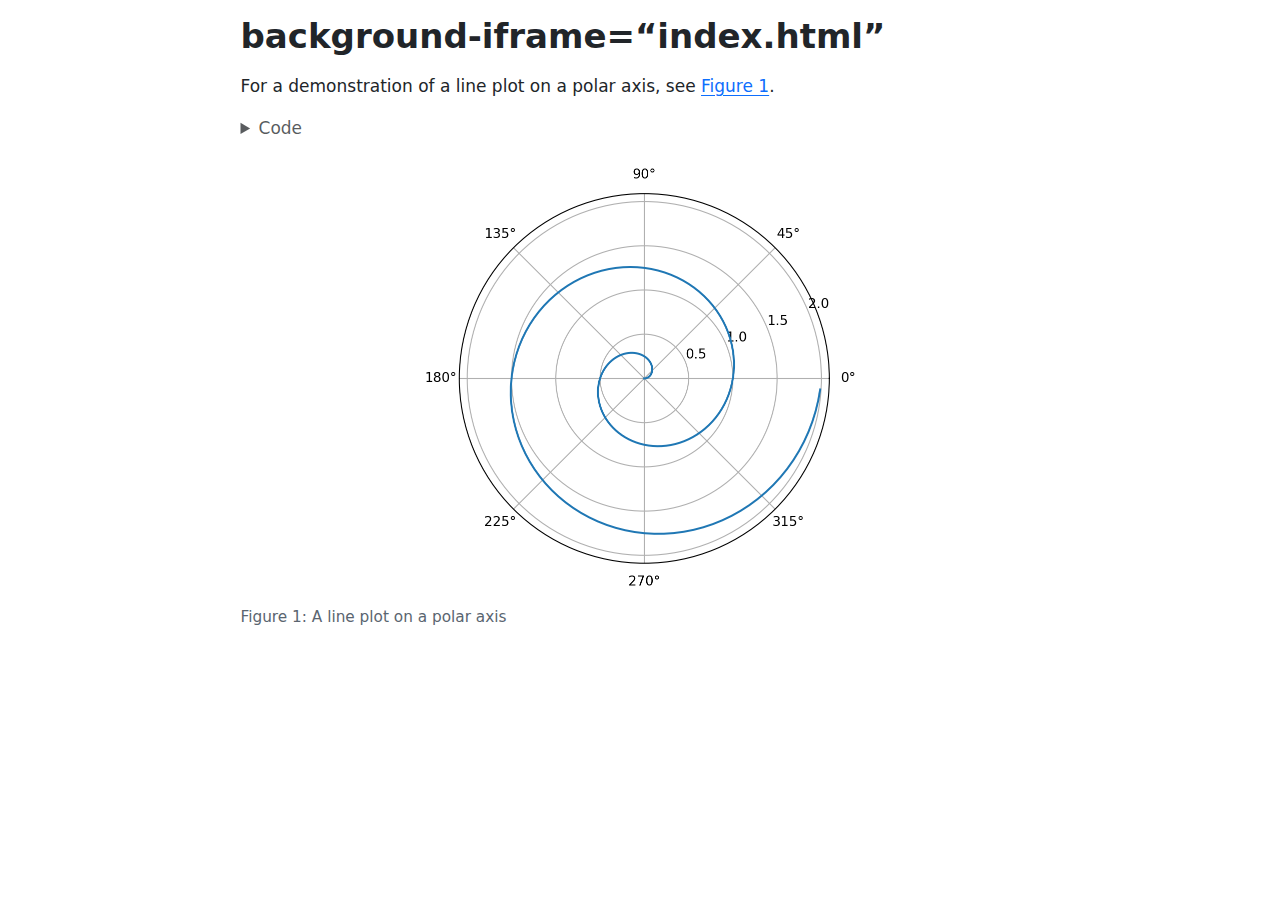
<file: multiple-images/hello.html>
<!DOCTYPE html>
<html xmlns="http://www.w3.org/1999/xhtml" lang="en" xml:lang="en"><head>

<meta charset="utf-8">
<meta name="generator" content="quarto-1.8.22">

<meta name="viewport" content="width=device-width, initial-scale=1.0, user-scalable=yes">


<title>background-iframe=“index.html”</title>
<style>
code{white-space: pre-wrap;}
span.smallcaps{font-variant: small-caps;}
div.columns{display: flex; gap: min(4vw, 1.5em);}
div.column{flex: auto; overflow-x: auto;}
div.hanging-indent{margin-left: 1.5em; text-indent: -1.5em;}
ul.task-list{list-style: none;}
ul.task-list li input[type="checkbox"] {
  width: 0.8em;
  margin: 0 0.8em 0.2em -1em; /* quarto-specific, see https://github.com/quarto-dev/quarto-cli/issues/4556 */ 
  vertical-align: middle;
}
/* CSS for syntax highlighting */
html { -webkit-text-size-adjust: 100%; }
pre > code.sourceCode { white-space: pre; position: relative; }
pre > code.sourceCode > span { display: inline-block; line-height: 1.25; }
pre > code.sourceCode > span:empty { height: 1.2em; }
.sourceCode { overflow: visible; }
code.sourceCode > span { color: inherit; text-decoration: inherit; }
div.sourceCode { margin: 1em 0; }
pre.sourceCode { margin: 0; }
@media screen {
div.sourceCode { overflow: auto; }
}
@media print {
pre > code.sourceCode { white-space: pre-wrap; }
pre > code.sourceCode > span { text-indent: -5em; padding-left: 5em; }
}
pre.numberSource code
  { counter-reset: source-line 0; }
pre.numberSource code > span
  { position: relative; left: -4em; counter-increment: source-line; }
pre.numberSource code > span > a:first-child::before
  { content: counter(source-line);
    position: relative; left: -1em; text-align: right; vertical-align: baseline;
    border: none; display: inline-block;
    -webkit-touch-callout: none; -webkit-user-select: none;
    -khtml-user-select: none; -moz-user-select: none;
    -ms-user-select: none; user-select: none;
    padding: 0 4px; width: 4em;
  }
pre.numberSource { margin-left: 3em;  padding-left: 4px; }
div.sourceCode
  {   }
@media screen {
pre > code.sourceCode > span > a:first-child::before { text-decoration: underline; }
}
</style>


<script src="hello_files/libs/clipboard/clipboard.min.js"></script>
<script src="hello_files/libs/quarto-html/quarto.js" type="module"></script>
<script src="hello_files/libs/quarto-html/tabsets/tabsets.js" type="module"></script>
<script src="hello_files/libs/quarto-html/axe/axe-check.js" type="module"></script>
<script src="hello_files/libs/quarto-html/popper.min.js"></script>
<script src="hello_files/libs/quarto-html/tippy.umd.min.js"></script>
<script src="hello_files/libs/quarto-html/anchor.min.js"></script>
<link href="hello_files/libs/quarto-html/tippy.css" rel="stylesheet">
<link href="hello_files/libs/quarto-html/quarto-syntax-highlighting-cd7454b418030687c631a6a7286fbe16.css" rel="stylesheet" id="quarto-text-highlighting-styles">
<script src="hello_files/libs/bootstrap/bootstrap.min.js"></script>
<link href="hello_files/libs/bootstrap/bootstrap-icons.css" rel="stylesheet">
<link href="hello_files/libs/bootstrap/bootstrap-d6a003b94517c951b2d65075d42fb01b.min.css" rel="stylesheet" append-hash="true" id="quarto-bootstrap" data-mode="light">


</head>

<body class="fullcontent quarto-light">

<div id="quarto-content" class="page-columns page-rows-contents page-layout-article">

<main class="content" id="quarto-document-content">

<header id="title-block-header" class="quarto-title-block default">
<div class="quarto-title">
<h1 class="title">background-iframe=“index.html”</h1>
</div>



<div class="quarto-title-meta">

    
  
    
  </div>
  


</header>


<p>For a demonstration of a line plot on a polar axis, see <a href="#fig-polar" class="quarto-xref">Figure&nbsp;1</a>.</p>
<div id="cell-fig-polar" class="cell" data-execution_count="1">
<details class="code-fold">
<summary>Code</summary>
<div class="code-copy-outer-scaffold"><div class="sourceCode cell-code" id="cb1"><pre class="sourceCode python code-with-copy"><code class="sourceCode python"><span id="cb1-1"><a href="#cb1-1" aria-hidden="true" tabindex="-1"></a><span class="im">import</span> numpy <span class="im">as</span> np</span>
<span id="cb1-2"><a href="#cb1-2" aria-hidden="true" tabindex="-1"></a><span class="im">import</span> matplotlib.pyplot <span class="im">as</span> plt</span>
<span id="cb1-3"><a href="#cb1-3" aria-hidden="true" tabindex="-1"></a></span>
<span id="cb1-4"><a href="#cb1-4" aria-hidden="true" tabindex="-1"></a>r <span class="op">=</span> np.arange(<span class="dv">0</span>, <span class="dv">2</span>, <span class="fl">0.01</span>)</span>
<span id="cb1-5"><a href="#cb1-5" aria-hidden="true" tabindex="-1"></a>theta <span class="op">=</span> <span class="dv">2</span> <span class="op">*</span> np.pi <span class="op">*</span> r</span>
<span id="cb1-6"><a href="#cb1-6" aria-hidden="true" tabindex="-1"></a>fig, ax <span class="op">=</span> plt.subplots(</span>
<span id="cb1-7"><a href="#cb1-7" aria-hidden="true" tabindex="-1"></a>  subplot_kw <span class="op">=</span> {<span class="st">'projection'</span>: <span class="st">'polar'</span>} </span>
<span id="cb1-8"><a href="#cb1-8" aria-hidden="true" tabindex="-1"></a>)</span>
<span id="cb1-9"><a href="#cb1-9" aria-hidden="true" tabindex="-1"></a>ax.plot(theta, r)</span>
<span id="cb1-10"><a href="#cb1-10" aria-hidden="true" tabindex="-1"></a>ax.set_rticks([<span class="fl">0.5</span>, <span class="dv">1</span>, <span class="fl">1.5</span>, <span class="dv">2</span>])</span>
<span id="cb1-11"><a href="#cb1-11" aria-hidden="true" tabindex="-1"></a>ax.grid(<span class="va">True</span>)</span>
<span id="cb1-12"><a href="#cb1-12" aria-hidden="true" tabindex="-1"></a>plt.show()</span></code></pre></div><button title="Copy to Clipboard" class="code-copy-button"><i class="bi"></i></button></div>
</details>
<div class="cell-output cell-output-display">
<div id="fig-polar" class="quarto-float quarto-figure quarto-figure-center anchored">
<figure class="quarto-float quarto-float-fig figure">
<div aria-describedby="fig-polar-caption-0ceaefa1-69ba-4598-a22c-09a6ac19f8ca">
<img src="hello_files/figure-html/fig-polar-output-1.png" width="450" height="439" class="figure-img">
</div>
<figcaption class="quarto-float-caption-bottom quarto-float-caption quarto-float-fig" id="fig-polar-caption-0ceaefa1-69ba-4598-a22c-09a6ac19f8ca">
Figure&nbsp;1: A line plot on a polar axis
</figcaption>
</figure>
</div>
</div>
</div>

</main>
<!-- /main column -->
<script id="quarto-html-after-body" type="application/javascript">
  window.document.addEventListener("DOMContentLoaded", function (event) {
    const icon = "";
    const anchorJS = new window.AnchorJS();
    anchorJS.options = {
      placement: 'right',
      icon: icon
    };
    anchorJS.add('.anchored');
    const isCodeAnnotation = (el) => {
      for (const clz of el.classList) {
        if (clz.startsWith('code-annotation-')) {                     
          return true;
        }
      }
      return false;
    }
    const onCopySuccess = function(e) {
      // button target
      const button = e.trigger;
      // don't keep focus
      button.blur();
      // flash "checked"
      button.classList.add('code-copy-button-checked');
      var currentTitle = button.getAttribute("title");
      button.setAttribute("title", "Copied!");
      let tooltip;
      if (window.bootstrap) {
        button.setAttribute("data-bs-toggle", "tooltip");
        button.setAttribute("data-bs-placement", "left");
        button.setAttribute("data-bs-title", "Copied!");
        tooltip = new bootstrap.Tooltip(button, 
          { trigger: "manual", 
            customClass: "code-copy-button-tooltip",
            offset: [0, -8]});
        tooltip.show();    
      }
      setTimeout(function() {
        if (tooltip) {
          tooltip.hide();
          button.removeAttribute("data-bs-title");
          button.removeAttribute("data-bs-toggle");
          button.removeAttribute("data-bs-placement");
        }
        button.setAttribute("title", currentTitle);
        button.classList.remove('code-copy-button-checked');
      }, 1000);
      // clear code selection
      e.clearSelection();
    }
    const getTextToCopy = function(trigger) {
        const codeEl = trigger.previousElementSibling.cloneNode(true);
        for (const childEl of codeEl.children) {
          if (isCodeAnnotation(childEl)) {
            childEl.remove();
          }
        }
        return codeEl.innerText;
    }
    const clipboard = new window.ClipboardJS('.code-copy-button:not([data-in-quarto-modal])', {
      text: getTextToCopy
    });
    clipboard.on('success', onCopySuccess);
    if (window.document.getElementById('quarto-embedded-source-code-modal')) {
      const clipboardModal = new window.ClipboardJS('.code-copy-button[data-in-quarto-modal]', {
        text: getTextToCopy,
        container: window.document.getElementById('quarto-embedded-source-code-modal')
      });
      clipboardModal.on('success', onCopySuccess);
    }
      var localhostRegex = new RegExp(/^(?:http|https):\/\/localhost\:?[0-9]*\//);
      var mailtoRegex = new RegExp(/^mailto:/);
        var filterRegex = new RegExp('/' + window.location.host + '/');
      var isInternal = (href) => {
          return filterRegex.test(href) || localhostRegex.test(href) || mailtoRegex.test(href);
      }
      // Inspect non-navigation links and adorn them if external
     var links = window.document.querySelectorAll('a[href]:not(.nav-link):not(.navbar-brand):not(.toc-action):not(.sidebar-link):not(.sidebar-item-toggle):not(.pagination-link):not(.no-external):not([aria-hidden]):not(.dropdown-item):not(.quarto-navigation-tool):not(.about-link)');
      for (var i=0; i<links.length; i++) {
        const link = links[i];
        if (!isInternal(link.href)) {
          // undo the damage that might have been done by quarto-nav.js in the case of
          // links that we want to consider external
          if (link.dataset.originalHref !== undefined) {
            link.href = link.dataset.originalHref;
          }
        }
      }
    function tippyHover(el, contentFn, onTriggerFn, onUntriggerFn) {
      const config = {
        allowHTML: true,
        maxWidth: 500,
        delay: 100,
        arrow: false,
        appendTo: function(el) {
            return el.parentElement;
        },
        interactive: true,
        interactiveBorder: 10,
        theme: 'quarto',
        placement: 'bottom-start',
      };
      if (contentFn) {
        config.content = contentFn;
      }
      if (onTriggerFn) {
        config.onTrigger = onTriggerFn;
      }
      if (onUntriggerFn) {
        config.onUntrigger = onUntriggerFn;
      }
      window.tippy(el, config); 
    }
    const noterefs = window.document.querySelectorAll('a[role="doc-noteref"]');
    for (var i=0; i<noterefs.length; i++) {
      const ref = noterefs[i];
      tippyHover(ref, function() {
        // use id or data attribute instead here
        let href = ref.getAttribute('data-footnote-href') || ref.getAttribute('href');
        try { href = new URL(href).hash; } catch {}
        const id = href.replace(/^#\/?/, "");
        const note = window.document.getElementById(id);
        if (note) {
          return note.innerHTML;
        } else {
          return "";
        }
      });
    }
    const xrefs = window.document.querySelectorAll('a.quarto-xref');
    const processXRef = (id, note) => {
      // Strip column container classes
      const stripColumnClz = (el) => {
        el.classList.remove("page-full", "page-columns");
        if (el.children) {
          for (const child of el.children) {
            stripColumnClz(child);
          }
        }
      }
      stripColumnClz(note)
      if (id === null || id.startsWith('sec-')) {
        // Special case sections, only their first couple elements
        const container = document.createElement("div");
        if (note.children && note.children.length > 2) {
          container.appendChild(note.children[0].cloneNode(true));
          for (let i = 1; i < note.children.length; i++) {
            const child = note.children[i];
            if (child.tagName === "P" && child.innerText === "") {
              continue;
            } else {
              container.appendChild(child.cloneNode(true));
              break;
            }
          }
          if (window.Quarto?.typesetMath) {
            window.Quarto.typesetMath(container);
          }
          return container.innerHTML
        } else {
          if (window.Quarto?.typesetMath) {
            window.Quarto.typesetMath(note);
          }
          return note.innerHTML;
        }
      } else {
        // Remove any anchor links if they are present
        const anchorLink = note.querySelector('a.anchorjs-link');
        if (anchorLink) {
          anchorLink.remove();
        }
        if (window.Quarto?.typesetMath) {
          window.Quarto.typesetMath(note);
        }
        if (note.classList.contains("callout")) {
          return note.outerHTML;
        } else {
          return note.innerHTML;
        }
      }
    }
    for (var i=0; i<xrefs.length; i++) {
      const xref = xrefs[i];
      tippyHover(xref, undefined, function(instance) {
        instance.disable();
        let url = xref.getAttribute('href');
        let hash = undefined; 
        if (url.startsWith('#')) {
          hash = url;
        } else {
          try { hash = new URL(url).hash; } catch {}
        }
        if (hash) {
          const id = hash.replace(/^#\/?/, "");
          const note = window.document.getElementById(id);
          if (note !== null) {
            try {
              const html = processXRef(id, note.cloneNode(true));
              instance.setContent(html);
            } finally {
              instance.enable();
              instance.show();
            }
          } else {
            // See if we can fetch this
            fetch(url.split('#')[0])
            .then(res => res.text())
            .then(html => {
              const parser = new DOMParser();
              const htmlDoc = parser.parseFromString(html, "text/html");
              const note = htmlDoc.getElementById(id);
              if (note !== null) {
                const html = processXRef(id, note);
                instance.setContent(html);
              } 
            }).finally(() => {
              instance.enable();
              instance.show();
            });
          }
        } else {
          // See if we can fetch a full url (with no hash to target)
          // This is a special case and we should probably do some content thinning / targeting
          fetch(url)
          .then(res => res.text())
          .then(html => {
            const parser = new DOMParser();
            const htmlDoc = parser.parseFromString(html, "text/html");
            const note = htmlDoc.querySelector('main.content');
            if (note !== null) {
              // This should only happen for chapter cross references
              // (since there is no id in the URL)
              // remove the first header
              if (note.children.length > 0 && note.children[0].tagName === "HEADER") {
                note.children[0].remove();
              }
              const html = processXRef(null, note);
              instance.setContent(html);
            } 
          }).finally(() => {
            instance.enable();
            instance.show();
          });
        }
      }, function(instance) {
      });
    }
        let selectedAnnoteEl;
        const selectorForAnnotation = ( cell, annotation) => {
          let cellAttr = 'data-code-cell="' + cell + '"';
          let lineAttr = 'data-code-annotation="' +  annotation + '"';
          const selector = 'span[' + cellAttr + '][' + lineAttr + ']';
          return selector;
        }
        const selectCodeLines = (annoteEl) => {
          const doc = window.document;
          const targetCell = annoteEl.getAttribute("data-target-cell");
          const targetAnnotation = annoteEl.getAttribute("data-target-annotation");
          const annoteSpan = window.document.querySelector(selectorForAnnotation(targetCell, targetAnnotation));
          const lines = annoteSpan.getAttribute("data-code-lines").split(",");
          const lineIds = lines.map((line) => {
            return targetCell + "-" + line;
          })
          let top = null;
          let height = null;
          let parent = null;
          if (lineIds.length > 0) {
              //compute the position of the single el (top and bottom and make a div)
              const el = window.document.getElementById(lineIds[0]);
              top = el.offsetTop;
              height = el.offsetHeight;
              parent = el.parentElement.parentElement;
            if (lineIds.length > 1) {
              const lastEl = window.document.getElementById(lineIds[lineIds.length - 1]);
              const bottom = lastEl.offsetTop + lastEl.offsetHeight;
              height = bottom - top;
            }
            if (top !== null && height !== null && parent !== null) {
              // cook up a div (if necessary) and position it 
              let div = window.document.getElementById("code-annotation-line-highlight");
              if (div === null) {
                div = window.document.createElement("div");
                div.setAttribute("id", "code-annotation-line-highlight");
                div.style.position = 'absolute';
                parent.appendChild(div);
              }
              div.style.top = top - 2 + "px";
              div.style.height = height + 4 + "px";
              div.style.left = 0;
              let gutterDiv = window.document.getElementById("code-annotation-line-highlight-gutter");
              if (gutterDiv === null) {
                gutterDiv = window.document.createElement("div");
                gutterDiv.setAttribute("id", "code-annotation-line-highlight-gutter");
                gutterDiv.style.position = 'absolute';
                const codeCell = window.document.getElementById(targetCell);
                const gutter = codeCell.querySelector('.code-annotation-gutter');
                gutter.appendChild(gutterDiv);
              }
              gutterDiv.style.top = top - 2 + "px";
              gutterDiv.style.height = height + 4 + "px";
            }
            selectedAnnoteEl = annoteEl;
          }
        };
        const unselectCodeLines = () => {
          const elementsIds = ["code-annotation-line-highlight", "code-annotation-line-highlight-gutter"];
          elementsIds.forEach((elId) => {
            const div = window.document.getElementById(elId);
            if (div) {
              div.remove();
            }
          });
          selectedAnnoteEl = undefined;
        };
          // Handle positioning of the toggle
      window.addEventListener(
        "resize",
        throttle(() => {
          elRect = undefined;
          if (selectedAnnoteEl) {
            selectCodeLines(selectedAnnoteEl);
          }
        }, 10)
      );
      function throttle(fn, ms) {
      let throttle = false;
      let timer;
        return (...args) => {
          if(!throttle) { // first call gets through
              fn.apply(this, args);
              throttle = true;
          } else { // all the others get throttled
              if(timer) clearTimeout(timer); // cancel #2
              timer = setTimeout(() => {
                fn.apply(this, args);
                timer = throttle = false;
              }, ms);
          }
        };
      }
        // Attach click handler to the DT
        const annoteDls = window.document.querySelectorAll('dt[data-target-cell]');
        for (const annoteDlNode of annoteDls) {
          annoteDlNode.addEventListener('click', (event) => {
            const clickedEl = event.target;
            if (clickedEl !== selectedAnnoteEl) {
              unselectCodeLines();
              const activeEl = window.document.querySelector('dt[data-target-cell].code-annotation-active');
              if (activeEl) {
                activeEl.classList.remove('code-annotation-active');
              }
              selectCodeLines(clickedEl);
              clickedEl.classList.add('code-annotation-active');
            } else {
              // Unselect the line
              unselectCodeLines();
              clickedEl.classList.remove('code-annotation-active');
            }
          });
        }
    const findCites = (el) => {
      const parentEl = el.parentElement;
      if (parentEl) {
        const cites = parentEl.dataset.cites;
        if (cites) {
          return {
            el,
            cites: cites.split(' ')
          };
        } else {
          return findCites(el.parentElement)
        }
      } else {
        return undefined;
      }
    };
    var bibliorefs = window.document.querySelectorAll('a[role="doc-biblioref"]');
    for (var i=0; i<bibliorefs.length; i++) {
      const ref = bibliorefs[i];
      const citeInfo = findCites(ref);
      if (citeInfo) {
        tippyHover(citeInfo.el, function() {
          var popup = window.document.createElement('div');
          citeInfo.cites.forEach(function(cite) {
            var citeDiv = window.document.createElement('div');
            citeDiv.classList.add('hanging-indent');
            citeDiv.classList.add('csl-entry');
            var biblioDiv = window.document.getElementById('ref-' + cite);
            if (biblioDiv) {
              citeDiv.innerHTML = biblioDiv.innerHTML;
            }
            popup.appendChild(citeDiv);
          });
          return popup.innerHTML;
        });
      }
    }
  });
  </script>
</div> <!-- /content -->




</body></html>
</file>
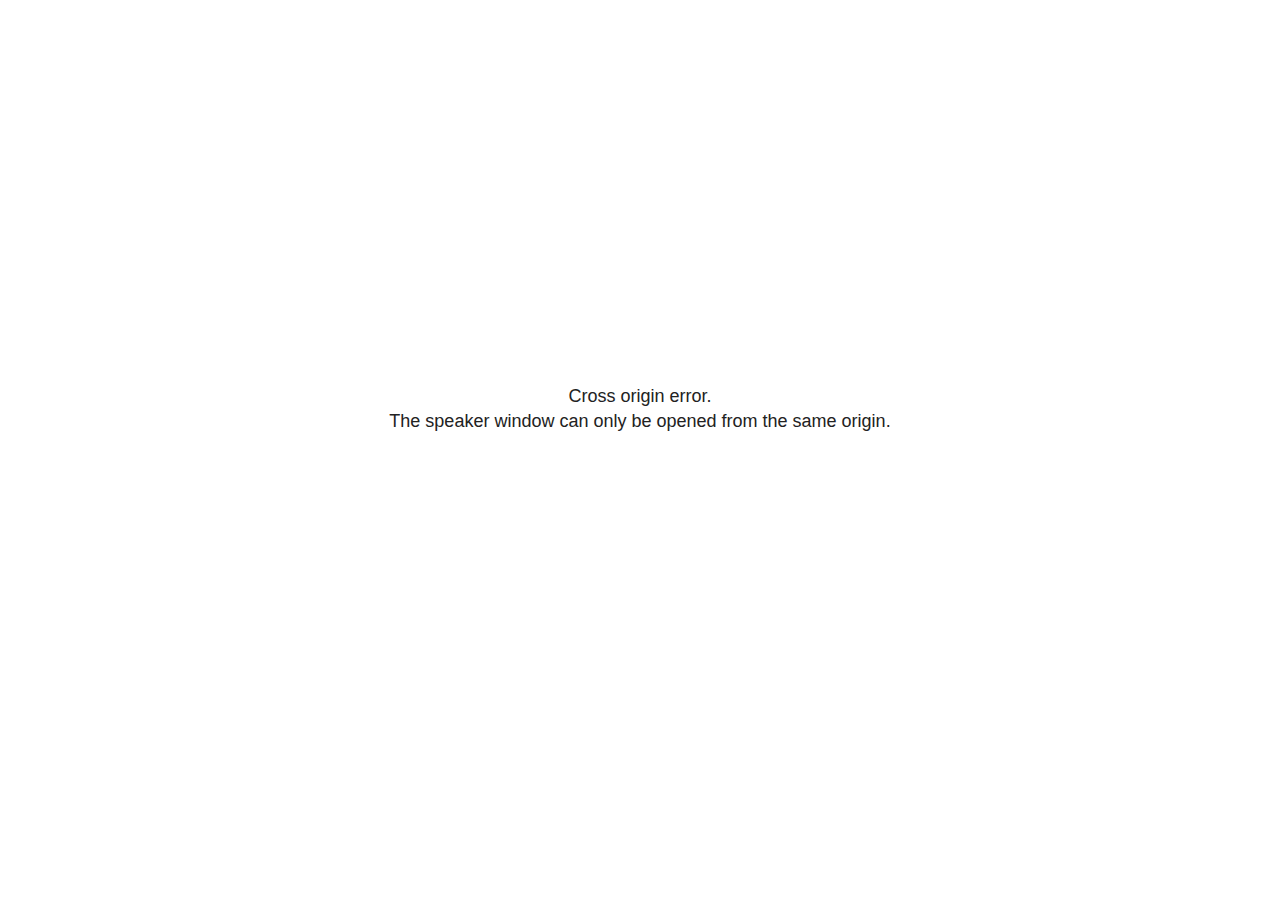
<file: site_libs/revealjs/plugin/notes/speaker-view.html>
<!--
	NOTE: You need to build the notes plugin after making changes to this file.
-->
<html lang="en">
	<head>
		<meta charset="utf-8">

		<title>reveal.js - Speaker View</title>

		<style>
			body {
				font-family: Helvetica;
				font-size: 18px;
			}

			#current-slide,
			#upcoming-slide,
			#speaker-controls {
				padding: 6px;
				box-sizing: border-box;
				-moz-box-sizing: border-box;
			}

			#current-slide iframe,
			#upcoming-slide iframe {
				width: 100%;
				height: 100%;
				border: 1px solid #ddd;
			}

			#current-slide .label,
			#upcoming-slide .label {
				position: absolute;
				top: 10px;
				left: 10px;
				z-index: 2;
			}

			#connection-status {
				position: absolute;
				top: 0;
				left: 0;
				width: 100%;
				height: 100%;
				z-index: 20;
				padding: 30% 20% 20% 20%;
				font-size: 18px;
				color: #222;
				background: #fff;
				text-align: center;
				box-sizing: border-box;
				line-height: 1.4;
			}

			.overlay-element {
				height: 34px;
				line-height: 34px;
				padding: 0 10px;
				text-shadow: none;
				background: rgba( 220, 220, 220, 0.8 );
				color: #222;
				font-size: 14px;
			}

			.overlay-element.interactive:hover {
				background: rgba( 220, 220, 220, 1 );
			}

			#current-slide {
				position: absolute;
				width: 60%;
				height: 100%;
				top: 0;
				left: 0;
				padding-right: 0;
			}

			#upcoming-slide {
				position: absolute;
				width: 40%;
				height: 40%;
				right: 0;
				top: 0;
			}

			/* Speaker controls */
			#speaker-controls {
				position: absolute;
				top: 40%;
				right: 0;
				width: 40%;
				height: 60%;
				overflow: auto;
				font-size: 18px;
			}

				.speaker-controls-time.hidden,
				.speaker-controls-notes.hidden {
					display: none;
				}

				.speaker-controls-time .label,
				.speaker-controls-pace .label,
				.speaker-controls-notes .label {
					text-transform: uppercase;
					font-weight: normal;
					font-size: 0.66em;
					color: #666;
					margin: 0;
				}

				.speaker-controls-time, .speaker-controls-pace {
					border-bottom: 1px solid rgba( 200, 200, 200, 0.5 );
					margin-bottom: 10px;
					padding: 10px 16px;
					padding-bottom: 20px;
					cursor: pointer;
				}

				.speaker-controls-time .reset-button {
					opacity: 0;
					float: right;
					color: #666;
					text-decoration: none;
				}
				.speaker-controls-time:hover .reset-button {
					opacity: 1;
				}

				.speaker-controls-time .timer,
				.speaker-controls-time .clock {
					width: 50%;
				}

				.speaker-controls-time .timer,
				.speaker-controls-time .clock,
				.speaker-controls-time .pacing .hours-value,
				.speaker-controls-time .pacing .minutes-value,
				.speaker-controls-time .pacing .seconds-value {
					font-size: 1.9em;
				}

				.speaker-controls-time .timer {
					float: left;
				}

				.speaker-controls-time .clock {
					float: right;
					text-align: right;
				}

				.speaker-controls-time span.mute {
					opacity: 0.3;
				}

				.speaker-controls-time .pacing-title {
					margin-top: 5px;
				}

				.speaker-controls-time .pacing.ahead {
					color: blue;
				}

				.speaker-controls-time .pacing.on-track {
					color: green;
				}

				.speaker-controls-time .pacing.behind {
					color: red;
				}

				.speaker-controls-notes {
					padding: 10px 16px;
				}

				.speaker-controls-notes .value {
					margin-top: 5px;
					line-height: 1.4;
					font-size: 1.2em;
				}

			/* Layout selector */
			#speaker-layout {
				position: absolute;
				top: 10px;
				right: 10px;
				color: #222;
				z-index: 10;
			}
				#speaker-layout select {
					position: absolute;
					width: 100%;
					height: 100%;
					top: 0;
					left: 0;
					border: 0;
					box-shadow: 0;
					cursor: pointer;
					opacity: 0;

					font-size: 1em;
					background-color: transparent;

					-moz-appearance: none;
					-webkit-appearance: none;
					-webkit-tap-highlight-color: rgba(0, 0, 0, 0);
				}

				#speaker-layout select:focus {
					outline: none;
					box-shadow: none;
				}

			.clear {
				clear: both;
			}

			/* Speaker layout: Wide */
			body[data-speaker-layout="wide"] #current-slide,
			body[data-speaker-layout="wide"] #upcoming-slide {
				width: 50%;
				height: 45%;
				padding: 6px;
			}

			body[data-speaker-layout="wide"] #current-slide {
				top: 0;
				left: 0;
			}

			body[data-speaker-layout="wide"] #upcoming-slide {
				top: 0;
				left: 50%;
			}

			body[data-speaker-layout="wide"] #speaker-controls {
				top: 45%;
				left: 0;
				width: 100%;
				height: 50%;
				font-size: 1.25em;
			}

			/* Speaker layout: Tall */
			body[data-speaker-layout="tall"] #current-slide,
			body[data-speaker-layout="tall"] #upcoming-slide {
				width: 45%;
				height: 50%;
				padding: 6px;
			}

			body[data-speaker-layout="tall"] #current-slide {
				top: 0;
				left: 0;
			}

			body[data-speaker-layout="tall"] #upcoming-slide {
				top: 50%;
				left: 0;
			}

			body[data-speaker-layout="tall"] #speaker-controls {
				padding-top: 40px;
				top: 0;
				left: 45%;
				width: 55%;
				height: 100%;
				font-size: 1.25em;
			}

			/* Speaker layout: Notes only */
			body[data-speaker-layout="notes-only"] #current-slide,
			body[data-speaker-layout="notes-only"] #upcoming-slide {
				display: none;
			}

			body[data-speaker-layout="notes-only"] #speaker-controls {
				padding-top: 40px;
				top: 0;
				left: 0;
				width: 100%;
				height: 100%;
				font-size: 1.25em;
			}

			@media screen and (max-width: 1080px) {
				body[data-speaker-layout="default"] #speaker-controls {
					font-size: 16px;
				}
			}

			@media screen and (max-width: 900px) {
				body[data-speaker-layout="default"] #speaker-controls {
					font-size: 14px;
				}
			}

			@media screen and (max-width: 800px) {
				body[data-speaker-layout="default"] #speaker-controls {
					font-size: 12px;
				}
			}

		</style>
	</head>

	<body>

		<div id="connection-status">Loading speaker view...</div>

		<div id="current-slide"></div>
		<div id="upcoming-slide"><span class="overlay-element label">Upcoming</span></div>
		<div id="speaker-controls">
			<div class="speaker-controls-time">
				<h4 class="label">Time <span class="reset-button">Click to Reset</span></h4>
				<div class="clock">
					<span class="clock-value">0:00 AM</span>
				</div>
				<div class="timer">
					<span class="hours-value">00</span><span class="minutes-value">:00</span><span class="seconds-value">:00</span>
				</div>
				<div class="clear"></div>

				<h4 class="label pacing-title" style="display: none">Pacing – Time to finish current slide</h4>
				<div class="pacing" style="display: none">
					<span class="hours-value">00</span><span class="minutes-value">:00</span><span class="seconds-value">:00</span>
				</div>
			</div>

			<div class="speaker-controls-notes hidden">
				<h4 class="label">Notes</h4>
				<div class="value"></div>
			</div>
		</div>
		<div id="speaker-layout" class="overlay-element interactive">
			<span class="speaker-layout-label"></span>
			<select class="speaker-layout-dropdown"></select>
		</div>

		<script>

			(function() {

				var notes,
					notesValue,
					currentState,
					currentSlide,
					upcomingSlide,
					layoutLabel,
					layoutDropdown,
					pendingCalls = {},
					lastRevealApiCallId = 0,
					connected = false

				var connectionStatus = document.querySelector( '#connection-status' );

				var SPEAKER_LAYOUTS = {
					'default': 'Default',
					'wide': 'Wide',
					'tall': 'Tall',
					'notes-only': 'Notes only'
				};

				setupLayout();

				let openerOrigin;

				try {
					openerOrigin = window.opener.location.origin;
				}
				catch ( error ) { console.warn( error ) }

				// In order to prevent XSS, the speaker view will only run if its
				// opener has the same origin as itself
				if( window.location.origin !== openerOrigin ) {
					connectionStatus.innerHTML = 'Cross origin error.<br>The speaker window can only be opened from the same origin.';
					return;
				}

				var connectionTimeout = setTimeout( function() {
					connectionStatus.innerHTML = 'Error connecting to main window.<br>Please try closing and reopening the speaker view.';
				}, 5000 );

				window.addEventListener( 'message', function( event ) {

					// Validate the origin of all messages to avoid parsing messages
					// that aren't meant for us. Ignore when running off file:// so
					// that the speaker view continues to work without a web server.
					if( window.location.origin !== event.origin && window.location.origin !== 'file://' ) {
						return
					}

					clearTimeout( connectionTimeout );
					connectionStatus.style.display = 'none';

					var data = JSON.parse( event.data );

					// The overview mode is only useful to the reveal.js instance
					// where navigation occurs so we don't sync it
					if( data.state ) delete data.state.overview;

					// Messages sent by the notes plugin inside of the main window
					if( data && data.namespace === 'reveal-notes' ) {
						if( data.type === 'connect' ) {
							handleConnectMessage( data );
						}
						else if( data.type === 'state' ) {
							handleStateMessage( data );
						}
						else if( data.type === 'return' ) {
							pendingCalls[data.callId](data.result);
							delete pendingCalls[data.callId];
						}
					}
					// Messages sent by the reveal.js inside of the current slide preview
					else if( data && data.namespace === 'reveal' ) {
						if( /ready/.test( data.eventName ) ) {
							// Send a message back to notify that the handshake is complete
							window.opener.postMessage( JSON.stringify({ namespace: 'reveal-notes', type: 'connected'} ), '*' );
						}
						else if( /slidechanged|fragmentshown|fragmenthidden|paused|resumed/.test( data.eventName ) && currentState !== JSON.stringify( data.state ) ) {

							dispatchStateToMainWindow( data.state );

						}
					}

				} );

				/**
				 * Updates the presentation in the main window to match the state
				 * of the presentation in the notes window.
				 */
				const dispatchStateToMainWindow = debounce(( state ) => {
					window.opener.postMessage( JSON.stringify({ method: 'setState', args: [ state ]} ), '*' );
				}, 500);

				/**
				 * Asynchronously calls the Reveal.js API of the main frame.
				 */
				function callRevealApi( methodName, methodArguments, callback ) {

					var callId = ++lastRevealApiCallId;
					pendingCalls[callId] = callback;
					window.opener.postMessage( JSON.stringify( {
						namespace: 'reveal-notes',
						type: 'call',
						callId: callId,
						methodName: methodName,
						arguments: methodArguments
					} ), '*' );

				}

				/**
				 * Called when the main window is trying to establish a
				 * connection.
				 */
				function handleConnectMessage( data ) {

					if( connected === false ) {
						connected = true;

						setupIframes( data );
						setupKeyboard();
						setupNotes();
						setupTimer();
						setupHeartbeat();
					}

				}

				/**
				 * Called when the main window sends an updated state.
				 */
				function handleStateMessage( data ) {

					// Store the most recently set state to avoid circular loops
					// applying the same state
					currentState = JSON.stringify( data.state );

					// No need for updating the notes in case of fragment changes
					if ( data.notes ) {
						notes.classList.remove( 'hidden' );
						notesValue.style.whiteSpace = data.whitespace;
						if( data.markdown ) {
							notesValue.innerHTML = marked( data.notes );
						}
						else {
							notesValue.innerHTML = data.notes;
						}
					}
					else {
						notes.classList.add( 'hidden' );
					}

					// Update the note slides
					currentSlide.contentWindow.postMessage( JSON.stringify({ method: 'setState', args: [ data.state ] }), '*' );
					upcomingSlide.contentWindow.postMessage( JSON.stringify({ method: 'setState', args: [ data.state ] }), '*' );
					upcomingSlide.contentWindow.postMessage( JSON.stringify({ method: 'next' }), '*' );

				}

				// Limit to max one state update per X ms
				handleStateMessage = debounce( handleStateMessage, 200 );

				/**
				 * Forward keyboard events to the current slide window.
				 * This enables keyboard events to work even if focus
				 * isn't set on the current slide iframe.
				 *
				 * Block F5 default handling, it reloads and disconnects
				 * the speaker notes window.
				 */
				function setupKeyboard() {

					document.addEventListener( 'keydown', function( event ) {
						if( event.keyCode === 116 || ( event.metaKey && event.keyCode === 82 ) ) {
							event.preventDefault();
							return false;
						}
						currentSlide.contentWindow.postMessage( JSON.stringify({ method: 'triggerKey', args: [ event.keyCode ] }), '*' );
					} );

				}

				/**
				 * Creates the preview iframes.
				 */
				function setupIframes( data ) {

					var params = [
						'receiver',
						'progress=false',
						'history=false',
						'transition=none',
						'autoSlide=0',
						'backgroundTransition=none'
					].join( '&' );

					var urlSeparator = /\?/.test(data.url) ? '&' : '?';
					var hash = '#/' + data.state.indexh + '/' + data.state.indexv;
					var currentURL = data.url + urlSeparator + params + '&scrollActivationWidth=false&postMessageEvents=true' + hash;
					var upcomingURL = data.url + urlSeparator + params + '&scrollActivationWidth=false&controls=false' + hash;

					currentSlide = document.createElement( 'iframe' );
					currentSlide.setAttribute( 'width', 1280 );
					currentSlide.setAttribute( 'height', 1024 );
					currentSlide.setAttribute( 'src', currentURL );
					document.querySelector( '#current-slide' ).appendChild( currentSlide );

					upcomingSlide = document.createElement( 'iframe' );
					upcomingSlide.setAttribute( 'width', 640 );
					upcomingSlide.setAttribute( 'height', 512 );
					upcomingSlide.setAttribute( 'src', upcomingURL );
					document.querySelector( '#upcoming-slide' ).appendChild( upcomingSlide );

				}

				/**
				 * Setup the notes UI.
				 */
				function setupNotes() {

					notes = document.querySelector( '.speaker-controls-notes' );
					notesValue = document.querySelector( '.speaker-controls-notes .value' );

				}

				/**
				 * We send out a heartbeat at all times to ensure we can
				 * reconnect with the main presentation window after reloads.
				 */
				function setupHeartbeat() {

					setInterval( () => {
						window.opener.postMessage( JSON.stringify({ namespace: 'reveal-notes', type: 'heartbeat'} ), '*' );
					}, 1000 );

				}

				function getTimings( callback ) {

					callRevealApi( 'getSlidesAttributes', [], function ( slideAttributes ) {
						callRevealApi( 'getConfig', [], function ( config ) {
							var totalTime = config.totalTime;
							var minTimePerSlide = config.minimumTimePerSlide || 0;
							var defaultTiming = config.defaultTiming;
							if ((defaultTiming == null) && (totalTime == null)) {
								callback(null);
								return;
							}
							// Setting totalTime overrides defaultTiming
							if (totalTime) {
								defaultTiming = 0;
							}
							var timings = [];
							for ( var i in slideAttributes ) {
								var slide = slideAttributes[ i ];
								var timing = defaultTiming;
								if( slide.hasOwnProperty( 'data-timing' )) {
									var t = slide[ 'data-timing' ];
									timing = parseInt(t);
									if( isNaN(timing) ) {
										console.warn("Could not parse timing '" + t + "' of slide " + i + "; using default of " + defaultTiming);
										timing = defaultTiming;
									}
								}
								timings.push(timing);
							}
							if ( totalTime ) {
								// After we've allocated time to individual slides, we summarize it and
								// subtract it from the total time
								var remainingTime = totalTime - timings.reduce( function(a, b) { return a + b; }, 0 );
								// The remaining time is divided by the number of slides that have 0 seconds
								// allocated at the moment, giving the average time-per-slide on the remaining slides
								var remainingSlides = (timings.filter( function(x) { return x == 0 }) ).length
								var timePerSlide = Math.round( remainingTime / remainingSlides, 0 )
								// And now we replace every zero-value timing with that average
								timings = timings.map( function(x) { return (x==0 ? timePerSlide : x) } );
							}
							var slidesUnderMinimum = timings.filter( function(x) { return (x < minTimePerSlide) } ).length
							if ( slidesUnderMinimum ) {
								message = "The pacing time for " + slidesUnderMinimum + " slide(s) is under the configured minimum of " + minTimePerSlide + " seconds. Check the data-timing attribute on individual slides, or consider increasing the totalTime or minimumTimePerSlide configuration options (or removing some slides).";
								alert(message);
							}
							callback( timings );
						} );
					} );

				}

				/**
				 * Return the number of seconds allocated for presenting
				 * all slides up to and including this one.
				 */
				function getTimeAllocated( timings, callback ) {

					callRevealApi( 'getSlidePastCount', [], function ( currentSlide ) {
						var allocated = 0;
						for (var i in timings.slice(0, currentSlide + 1)) {
							allocated += timings[i];
						}
						callback( allocated );
					} );

				}

				/**
				 * Create the timer and clock and start updating them
				 * at an interval.
				 */
				function setupTimer() {

					var start = new Date(),
					timeEl = document.querySelector( '.speaker-controls-time' ),
					clockEl = timeEl.querySelector( '.clock-value' ),
					hoursEl = timeEl.querySelector( '.hours-value' ),
					minutesEl = timeEl.querySelector( '.minutes-value' ),
					secondsEl = timeEl.querySelector( '.seconds-value' ),
					pacingTitleEl = timeEl.querySelector( '.pacing-title' ),
					pacingEl = timeEl.querySelector( '.pacing' ),
					pacingHoursEl = pacingEl.querySelector( '.hours-value' ),
					pacingMinutesEl = pacingEl.querySelector( '.minutes-value' ),
					pacingSecondsEl = pacingEl.querySelector( '.seconds-value' );

					var timings = null;
					getTimings( function ( _timings ) {

						timings = _timings;
						if (_timings !== null) {
							pacingTitleEl.style.removeProperty('display');
							pacingEl.style.removeProperty('display');
						}

						// Update once directly
						_updateTimer();

						// Then update every second
						setInterval( _updateTimer, 1000 );

					} );


					function _resetTimer() {

						if (timings == null) {
							start = new Date();
							_updateTimer();
						}
						else {
							// Reset timer to beginning of current slide
							getTimeAllocated( timings, function ( slideEndTimingSeconds ) {
								var slideEndTiming = slideEndTimingSeconds * 1000;
								callRevealApi( 'getSlidePastCount', [], function ( currentSlide ) {
									var currentSlideTiming = timings[currentSlide] * 1000;
									var previousSlidesTiming = slideEndTiming - currentSlideTiming;
									var now = new Date();
									start = new Date(now.getTime() - previousSlidesTiming);
									_updateTimer();
								} );
							} );
						}

					}

					timeEl.addEventListener( 'click', function() {
						_resetTimer();
						return false;
					} );

					function _displayTime( hrEl, minEl, secEl, time) {

						var sign = Math.sign(time) == -1 ? "-" : "";
						time = Math.abs(Math.round(time / 1000));
						var seconds = time % 60;
						var minutes = Math.floor( time / 60 ) % 60 ;
						var hours = Math.floor( time / ( 60 * 60 )) ;
						hrEl.innerHTML = sign + zeroPadInteger( hours );
						if (hours == 0) {
							hrEl.classList.add( 'mute' );
						}
						else {
							hrEl.classList.remove( 'mute' );
						}
						minEl.innerHTML = ':' + zeroPadInteger( minutes );
						if (hours == 0 && minutes == 0) {
							minEl.classList.add( 'mute' );
						}
						else {
							minEl.classList.remove( 'mute' );
						}
						secEl.innerHTML = ':' + zeroPadInteger( seconds );
					}

					function _updateTimer() {

						var diff, hours, minutes, seconds,
						now = new Date();

						diff = now.getTime() - start.getTime();

						clockEl.innerHTML = now.toLocaleTimeString( 'en-US', { hour12: true, hour: '2-digit', minute:'2-digit' } );
						_displayTime( hoursEl, minutesEl, secondsEl, diff );
						if (timings !== null) {
							_updatePacing(diff);
						}

					}

					function _updatePacing(diff) {

						getTimeAllocated( timings, function ( slideEndTimingSeconds ) {
							var slideEndTiming = slideEndTimingSeconds * 1000;

							callRevealApi( 'getSlidePastCount', [], function ( currentSlide ) {
								var currentSlideTiming = timings[currentSlide] * 1000;
								var timeLeftCurrentSlide = slideEndTiming - diff;
								if (timeLeftCurrentSlide < 0) {
									pacingEl.className = 'pacing behind';
								}
								else if (timeLeftCurrentSlide < currentSlideTiming) {
									pacingEl.className = 'pacing on-track';
								}
								else {
									pacingEl.className = 'pacing ahead';
								}
								_displayTime( pacingHoursEl, pacingMinutesEl, pacingSecondsEl, timeLeftCurrentSlide );
							} );
						} );
					}

				}

				/**
				 * Sets up the speaker view layout and layout selector.
				 */
				function setupLayout() {

					layoutDropdown = document.querySelector( '.speaker-layout-dropdown' );
					layoutLabel = document.querySelector( '.speaker-layout-label' );

					// Render the list of available layouts
					for( var id in SPEAKER_LAYOUTS ) {
						var option = document.createElement( 'option' );
						option.setAttribute( 'value', id );
						option.textContent = SPEAKER_LAYOUTS[ id ];
						layoutDropdown.appendChild( option );
					}

					// Monitor the dropdown for changes
					layoutDropdown.addEventListener( 'change', function( event ) {

						setLayout( layoutDropdown.value );

					}, false );

					// Restore any currently persisted layout
					setLayout( getLayout() );

				}

				/**
				 * Sets a new speaker view layout. The layout is persisted
				 * in local storage.
				 */
				function setLayout( value ) {

					var title = SPEAKER_LAYOUTS[ value ];

					layoutLabel.innerHTML = 'Layout' + ( title ? ( ': ' + title ) : '' );
					layoutDropdown.value = value;

					document.body.setAttribute( 'data-speaker-layout', value );

					// Persist locally
					if( supportsLocalStorage() ) {
						window.localStorage.setItem( 'reveal-speaker-layout', value );
					}

				}

				/**
				 * Returns the ID of the most recently set speaker layout
				 * or our default layout if none has been set.
				 */
				function getLayout() {

					if( supportsLocalStorage() ) {
						var layout = window.localStorage.getItem( 'reveal-speaker-layout' );
						if( layout ) {
							return layout;
						}
					}

					// Default to the first record in the layouts hash
					for( var id in SPEAKER_LAYOUTS ) {
						return id;
					}

				}

				function supportsLocalStorage() {

					try {
						localStorage.setItem('test', 'test');
						localStorage.removeItem('test');
						return true;
					}
					catch( e ) {
						return false;
					}

				}

				function zeroPadInteger( num ) {

					var str = '00' + parseInt( num );
					return str.substring( str.length - 2 );

				}

				/**
				 * Limits the frequency at which a function can be called.
				 */
				function debounce( fn, ms ) {

					var lastTime = 0,
						timeout;

					return function() {

						var args = arguments;
						var context = this;

						clearTimeout( timeout );

						var timeSinceLastCall = Date.now() - lastTime;
						if( timeSinceLastCall > ms ) {
							fn.apply( context, args );
							lastTime = Date.now();
						}
						else {
							timeout = setTimeout( function() {
								fn.apply( context, args );
								lastTime = Date.now();
							}, ms - timeSinceLastCall );
						}

					}

				}

			})();

		</script>
	</body>
</html>
</file>
<file: multiple-images/hello_files/libs/quarto-html/tippy.css>
.tippy-box[data-animation=fade][data-state=hidden]{opacity:0}[data-tippy-root]{max-width:calc(100vw - 10px)}.tippy-box{position:relative;background-color:#333;color:#fff;border-radius:4px;font-size:14px;line-height:1.4;white-space:normal;outline:0;transition-property:transform,visibility,opacity}.tippy-box[data-placement^=top]>.tippy-arrow{bottom:0}.tippy-box[data-placement^=top]>.tippy-arrow:before{bottom:-7px;left:0;border-width:8px 8px 0;border-top-color:initial;transform-origin:center top}.tippy-box[data-placement^=bottom]>.tippy-arrow{top:0}.tippy-box[data-placement^=bottom]>.tippy-arrow:before{top:-7px;left:0;border-width:0 8px 8px;border-bottom-color:initial;transform-origin:center bottom}.tippy-box[data-placement^=left]>.tippy-arrow{right:0}.tippy-box[data-placement^=left]>.tippy-arrow:before{border-width:8px 0 8px 8px;border-left-color:initial;right:-7px;transform-origin:center left}.tippy-box[data-placement^=right]>.tippy-arrow{left:0}.tippy-box[data-placement^=right]>.tippy-arrow:before{left:-7px;border-width:8px 8px 8px 0;border-right-color:initial;transform-origin:center right}.tippy-box[data-inertia][data-state=visible]{transition-timing-function:cubic-bezier(.54,1.5,.38,1.11)}.tippy-arrow{width:16px;height:16px;color:#333}.tippy-arrow:before{content:"";position:absolute;border-color:transparent;border-style:solid}.tippy-content{position:relative;padding:5px 9px;z-index:1}
</file>
<file: multiple-images/hello_files/libs/quarto-html/quarto-syntax-highlighting-cd7454b418030687c631a6a7286fbe16.css>
/* quarto syntax highlight colors */
:root {
  --quarto-hl-ot-color: #003B4F;
  --quarto-hl-at-color: #657422;
  --quarto-hl-ss-color: #20794D;
  --quarto-hl-an-color: #5E5E5E;
  --quarto-hl-fu-color: #4758AB;
  --quarto-hl-st-color: #20794D;
  --quarto-hl-cf-color: #003B4F;
  --quarto-hl-op-color: #5E5E5E;
  --quarto-hl-er-color: #AD0000;
  --quarto-hl-bn-color: #AD0000;
  --quarto-hl-al-color: #AD0000;
  --quarto-hl-va-color: #111111;
  --quarto-hl-bu-color: inherit;
  --quarto-hl-ex-color: inherit;
  --quarto-hl-pp-color: #AD0000;
  --quarto-hl-in-color: #5E5E5E;
  --quarto-hl-vs-color: #20794D;
  --quarto-hl-wa-color: #5E5E5E;
  --quarto-hl-do-color: #5E5E5E;
  --quarto-hl-im-color: #00769E;
  --quarto-hl-ch-color: #20794D;
  --quarto-hl-dt-color: #AD0000;
  --quarto-hl-fl-color: #AD0000;
  --quarto-hl-co-color: #5E5E5E;
  --quarto-hl-cv-color: #5E5E5E;
  --quarto-hl-cn-color: #8f5902;
  --quarto-hl-sc-color: #5E5E5E;
  --quarto-hl-dv-color: #AD0000;
  --quarto-hl-kw-color: #003B4F;
}

/* other quarto variables */
:root {
  --quarto-font-monospace: SFMono-Regular, Menlo, Monaco, Consolas, "Liberation Mono", "Courier New", monospace;
}

/* syntax highlight based on Pandoc's rules */
pre > code.sourceCode > span {
  color: #003B4F;
}

code.sourceCode > span {
  color: #003B4F;
}

div.sourceCode,
div.sourceCode pre.sourceCode {
  color: #003B4F;
}

/* Normal */
code span {
  color: #003B4F;
}

/* Alert */
code span.al {
  color: #AD0000;
  font-style: inherit;
}

/* Annotation */
code span.an {
  color: #5E5E5E;
  font-style: inherit;
}

/* Attribute */
code span.at {
  color: #657422;
  font-style: inherit;
}

/* BaseN */
code span.bn {
  color: #AD0000;
  font-style: inherit;
}

/* BuiltIn */
code span.bu {
  font-style: inherit;
}

/* ControlFlow */
code span.cf {
  color: #003B4F;
  font-weight: bold;
  font-style: inherit;
}

/* Char */
code span.ch {
  color: #20794D;
  font-style: inherit;
}

/* Constant */
code span.cn {
  color: #8f5902;
  font-style: inherit;
}

/* Comment */
code span.co {
  color: #5E5E5E;
  font-style: inherit;
}

/* CommentVar */
code span.cv {
  color: #5E5E5E;
  font-style: italic;
}

/* Documentation */
code span.do {
  color: #5E5E5E;
  font-style: italic;
}

/* DataType */
code span.dt {
  color: #AD0000;
  font-style: inherit;
}

/* DecVal */
code span.dv {
  color: #AD0000;
  font-style: inherit;
}

/* Error */
code span.er {
  color: #AD0000;
  font-style: inherit;
}

/* Extension */
code span.ex {
  font-style: inherit;
}

/* Float */
code span.fl {
  color: #AD0000;
  font-style: inherit;
}

/* Function */
code span.fu {
  color: #4758AB;
  font-style: inherit;
}

/* Import */
code span.im {
  color: #00769E;
  font-style: inherit;
}

/* Information */
code span.in {
  color: #5E5E5E;
  font-style: inherit;
}

/* Keyword */
code span.kw {
  color: #003B4F;
  font-weight: bold;
  font-style: inherit;
}

/* Operator */
code span.op {
  color: #5E5E5E;
  font-style: inherit;
}

/* Other */
code span.ot {
  color: #003B4F;
  font-style: inherit;
}

/* Preprocessor */
code span.pp {
  color: #AD0000;
  font-style: inherit;
}

/* SpecialChar */
code span.sc {
  color: #5E5E5E;
  font-style: inherit;
}

/* SpecialString */
code span.ss {
  color: #20794D;
  font-style: inherit;
}

/* String */
code span.st {
  color: #20794D;
  font-style: inherit;
}

/* Variable */
code span.va {
  color: #111111;
  font-style: inherit;
}

/* VerbatimString */
code span.vs {
  color: #20794D;
  font-style: inherit;
}

/* Warning */
code span.wa {
  color: #5E5E5E;
  font-style: italic;
}

.prevent-inlining {
  content: "</";
}

/*# sourceMappingURL=cc7404ab61391eed0f58b5c97bfcf92b.css.map */
</file>
